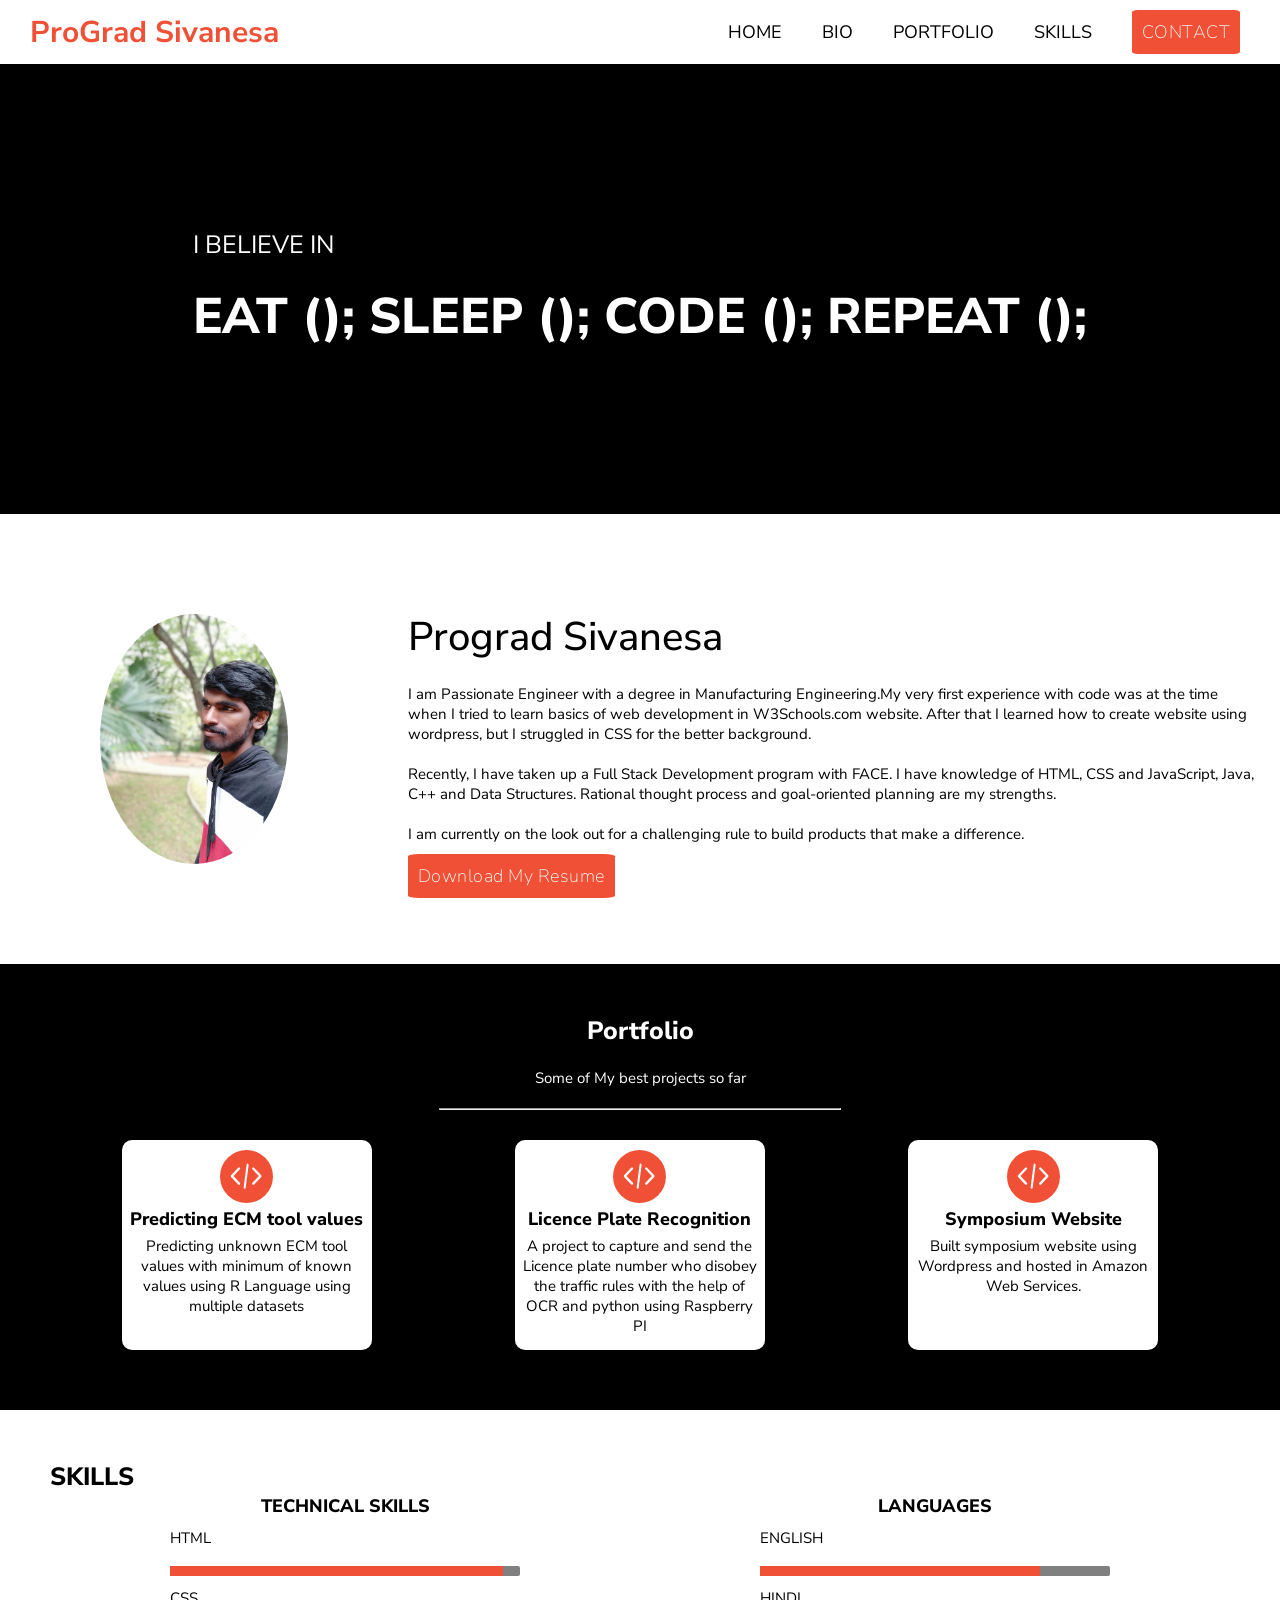
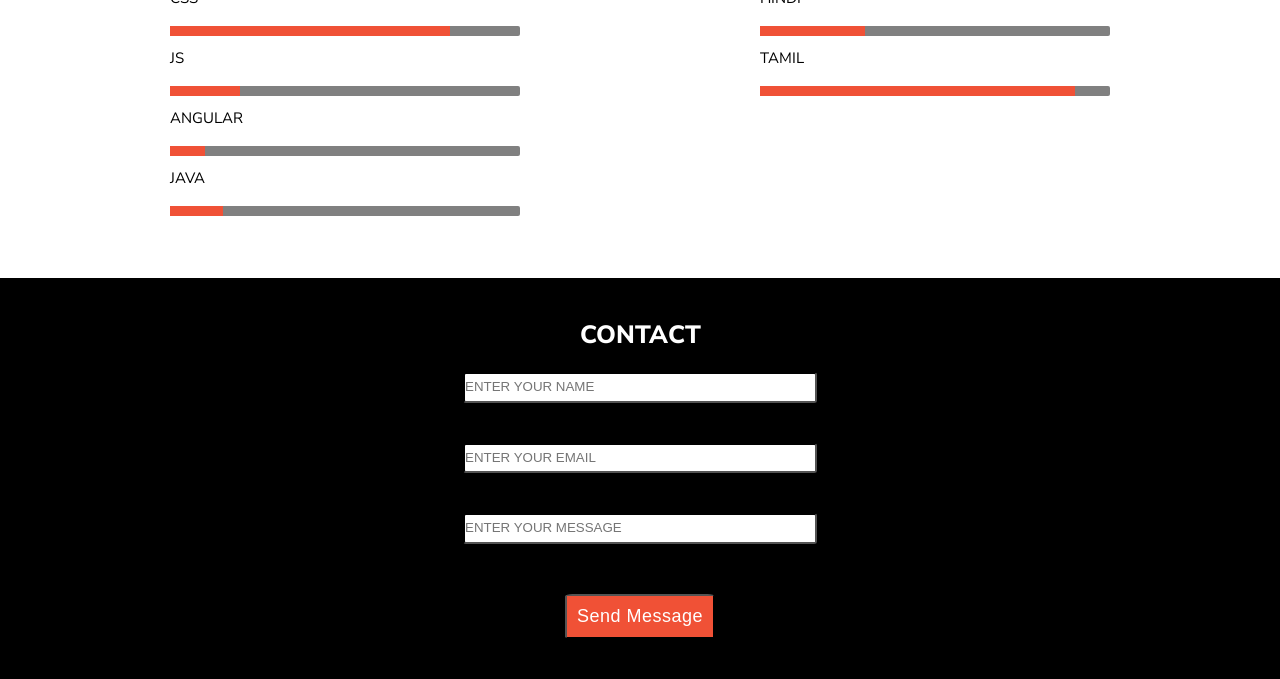
<file: My profile/index.html>
<!DOCTYPE html>
<html lang="en">

<head>
    <meta charset="UTF-8">
    <meta name="viewport" content="width=device-width, initial-scale=1.0">
    <link rel="stylesheet" href="style.css">
    <title>ProGrad</title>
</head>

<body>
    <nav>
        <ul>
            <li class="logo-text">ProGrad Sivanesa</li>
            <ul>
                <li><a href="#home" class="nav-link">HOME</a></li>
                <li><a href="#bio" class="nav-link">BIO</a></li>
                <li><a href="#portfolio" class="nav-link">PORTFOLIO</a></li>
                <li><a href="#skills" class="nav-link">SKILLS</a></li>
                <li><a href="#contact" class="nav-link link-button">CONTACT</a></li>
            </ul>
        </ul>
    </nav>
    <header id="home">
        <div>
            <p>I BELIEVE IN</p>
            <h1>EAT (); SLEEP (); CODE (); REPEAT ();</h1>
        </div>
    </header>
    <section id="bio">
        <img src="./assets/pic.jpg" alt="photo">
        <article>
            <h2>Prograd Sivanesa</h2>
            <p>I am Passionate Engineer with a degree in Manufacturing Engineering.My very first experience with code
                was at the time when I tried to learn basics of web development in W3Schools.com website. After that I
                learned how to create website using wordpress, but I struggled in CSS for the better background.
                <span class="break"></span>
                Recently, I have taken up a Full Stack Development program with FACE. I have knowledge of HTML, CSS
                and JavaScript, Java, C++ and Data Structures. Rational thought process and goal-oriented planning are
                my strengths.
                <span class="break"></span>
                I am currently on the look out for a challenging rule to build products that make a difference.
                <span class="break"></span>

            </p>
            <a href="#" class="link-button">Download My Resume</a>
        </article>
    </section>
    <section id="portfolio">
        <h3>Portfolio</h3>
        <p>Some of My best projects so far</p>
        <hr>
        <div>
            <article>
                <img src="./assets/Coding-icon.svg" alt="Code">
                <h4>Predicting ECM tool values</h4>
                <p>Predicting unknown ECM tool values with minimum of known values using R Language using multiple
                    datasets</p>
            </article>
            <article>
                <img src="./assets/Coding-icon.svg" alt="Code">
                <h4>Licence Plate Recognition</h4>
                <p>A project to capture and send the Licence plate number who disobey the traffic rules with the help of
                    OCR and python using Raspberry PI</p>
            </article>
            <article>
                <img src="./assets/Coding-icon.svg" alt="Code">
                <h4>Symposium Website</h4>
                <p>Built symposium website using Wordpress and hosted in Amazon Web Services.</p>
            </article>
        </div>
    </section>
    <section id="skills">
        <h3>SKILLS</h3>
        <div id="skills-container">
            <div>
                <h4>TECHNICAL SKILLS</h4>
                <div id="content-size">
                    <ul>
                        <li>HTML</li>
                        <li>
                            <progress value="95" max="100"> </progress>
                        </li>
                        <li>CSS</li>
                        <li>
                            <progress value="80" max="100"> </progress>
                        </li>
                        <li>JS</li>
                        <li>
                            <progress value="20" max="100"> </progress>
                        </li>
                        <li>ANGULAR</li>
                        <li>
                            <progress value="10" max="100"> </progress>
                        </li>
                        <li>JAVA</li>
                        <li>
                            <progress value="15" max="100"> </progress>
                        </li>
                    </ul>
                </div>
            </div>
            <div>
                <h4>LANGUAGES</h4>
                <div id="content-size">
                    <ul>
                        <li>ENGLISH</li>
                        <li>
                            <progress value="80" max="100"> </progress>
                        </li>
                        <li>HINDI</li>
                        <li>
                            <progress value="30" max="100"> </progress>
                        </li>
                        <li>TAMIL</li>
                        <li>
                            <progress value="90" max="100"> </progress>
                        </li>
                    </ul>
                </div>
            </div>
        </div>
    </section>
    <footer id="contact">
        <h3>CONTACT</h3>
        <form action="">
            <input class="input" type="text" placeholder="ENTER YOUR NAME">
            <input class="input" type="text" placeholder="ENTER YOUR EMAIL">
            <input class="input" type="text" placeholder="ENTER YOUR MESSAGE">
            <input type="submit" value="Send Message" class="link-button">
        </form>
    </footer>
</body>

</html>
</file>
<file: My profile/style.css>
@import url('https://fonts.googleapis.com/css?family=Nunito+Sans:200,400,700,800&display=swap');

* {
    padding: 0;
    margin: 0;
}

body {
    font-family: 'Nunito Sans', sans-serif;
    font-size: 10px;
}

.logo-text {
    font-size: 3em;
    font-weight: 700;
    color: #f05136;
}

.nav-link {
    font-size: 1.8em;
    text-decoration: none;
    color: black;
    cursor: pointer;
}

.nav-link:hover {
    color: #f05136;
}

header div p {
    font-size: 2.5em;
    font-weight: 400;
}

h1,
h3,
h4 {
    font-weight: 800;
}

h1 {
    font-size: 5em;
}

h2 {
    font-size: 4em;
    font-weight: 500;
}

h3 {
    font-size: 2.5em;
}

h4 {
    font-size: 1.8em;
}

hr {
    width: 400px;
}

p {
    font-size: 1.5em;
}

.link-button {
    text-decoration: none;
    text-align: center;
    background: #f05136;
    cursor: pointer;
    font-weight: 100;
    letter-spacing: 0.5px;
    color: white;
    font-size: 1.8em;
    padding: 10px;
    border-radius: 5%;
    border-color: black;
}

.link-button:hover {
    color: white;
}

#bio {
    display: flex;
    align-items: center;
}

.break {
    display: block;
}

#bio article * {
    margin: 20px;
}

#bio img {
    width: 250px;
    height: 250px;
    border-radius: 50%;
    margin: 100px;
}

#bio p {
    font-size: 1.5em;
}

#home {
    background: black;
    color: white;
    height: 450px;
    display: flex;
    justify-content: center;
    align-items: center;
}

#portfolio {
    background-color: black;
    color: white;
    display: flex;

}

progress[value] {
    height: 10px;
    width: 350px;
    -webkit-appearance: none;
}

progress[value]::-webkit-progress-bar {
    background-color: grey;
    border-radius: 2px;
    box-shadow: 0 2px 5px rgba(0, 0, 0, 25 inset);
}

progress[value]::-webkit-progress-value {
    background-color: #F05136;
}

#skills-container {
    display: flex;
    justify-content: space-around;
}

#portfolio,
#skills {
    flex-direction: column;
    align-items: center;
    padding: 50px;
}

#portfolio div {
    display: flex;
    justify-content: space-around;
    margin: 10px;
    width: 100%;
}

#portfolio h3,
p,
hr {
    margin-bottom: 20px;
}

#portfolio div article {
    background: white;
    color: black;
    height: 200px;
    width: 250px;
    flex-direction: column;
    align-items: center;
    justify-content: space-around;
    text-align: center;
    padding-top: 10px;
    border-radius: 10px;
}

#portfolio div article p {
    padding: 5px;
}

nav ul {
    display: flex;
    justify-content: space-between;
    align-items: center;
    list-style: none;
    padding: 10px;
}

nav ul li {
    margin: 0 20px;
}

#skills ul {
    list-style: none;
}

#skills ul li {
    margin: 10px 0;
}

#skills-container div {
    display: flex;
    flex-direction: column;
    align-items: center;
}

#content-size {
    font-size: 1.5em;
}

#contact {
    background-color: black;
    color: white;
    display: flex;
    flex-direction: column;
    align-items: center;
    padding: 40px 0;
}

.input {
    line-height: 2em;
    width: 350px;
    border-radius: 3px;
    border-color: black;
    margin: 20px 0;
}

#contact form {
    display: flex;
    justify-content: center;
    align-items: center;
    flex-direction: column;
}

#contact form input:last-child {
    margin-top: 30px;
}
</file>
